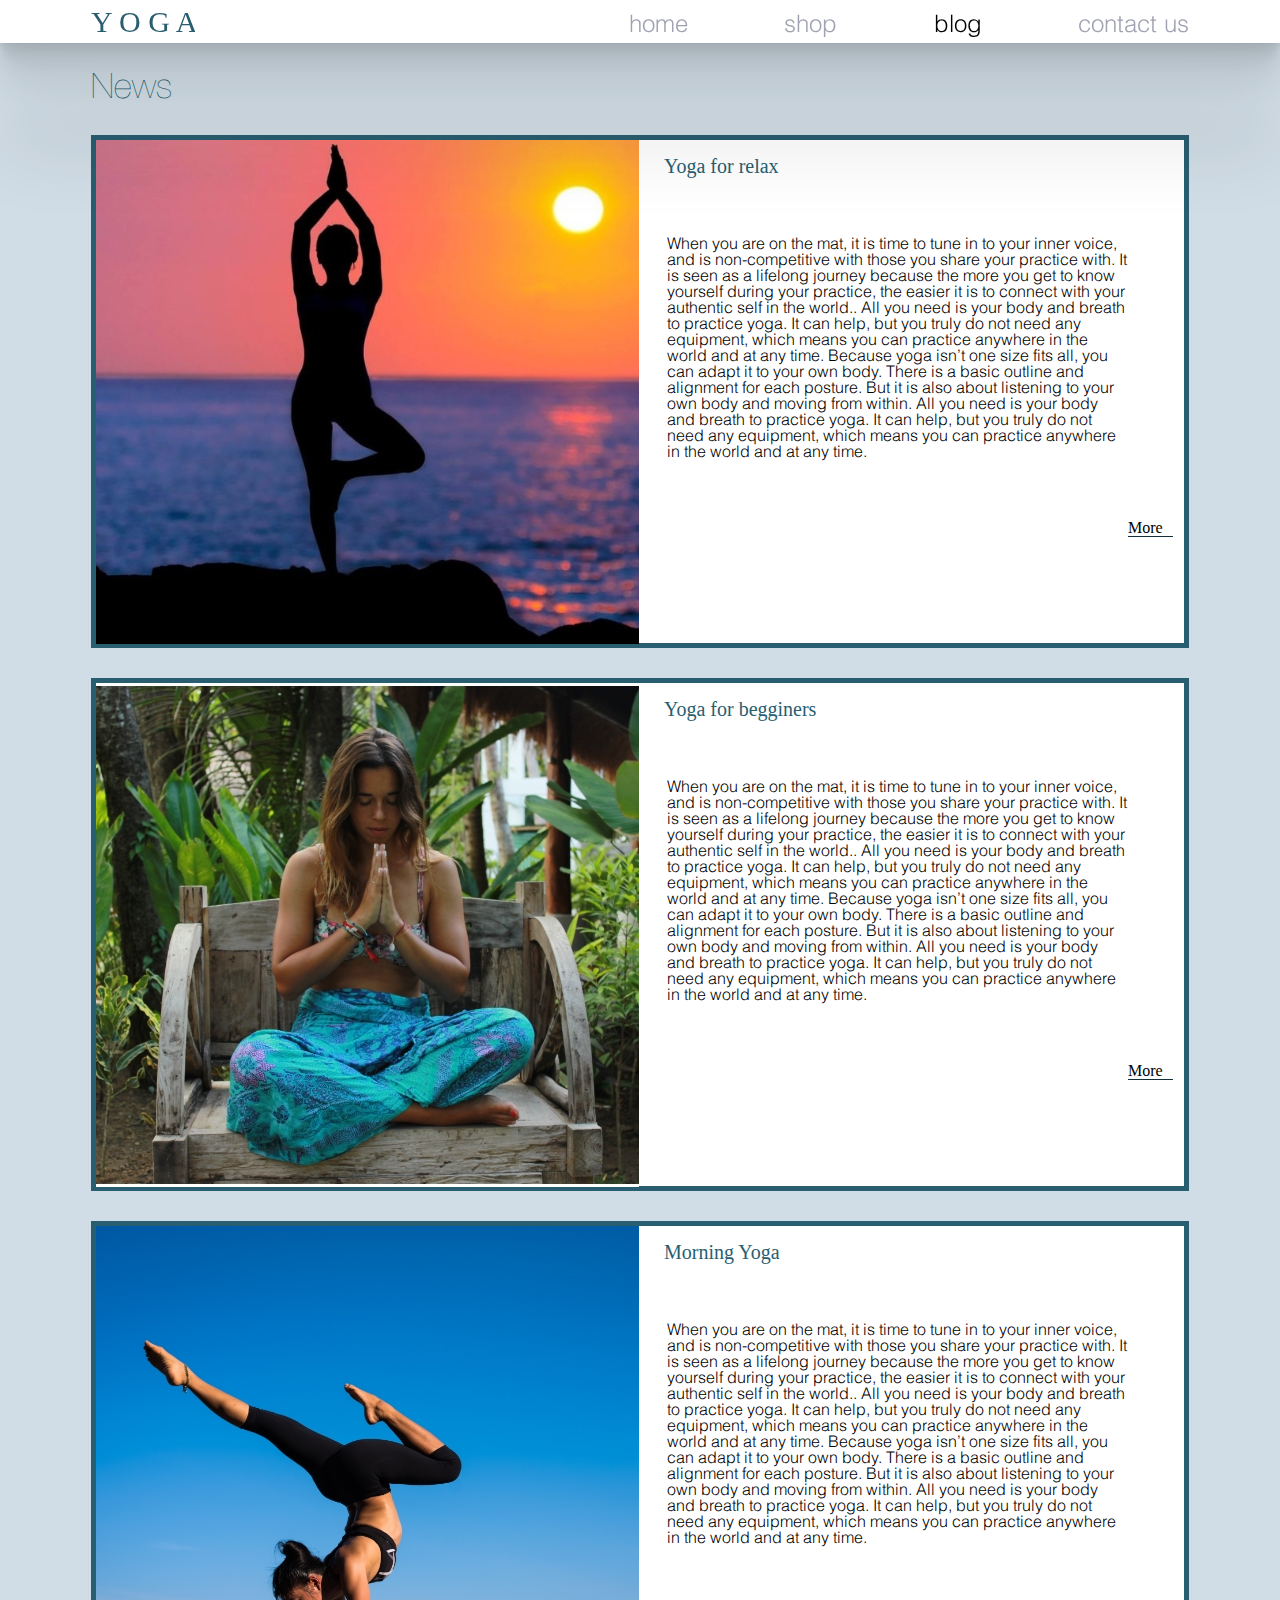
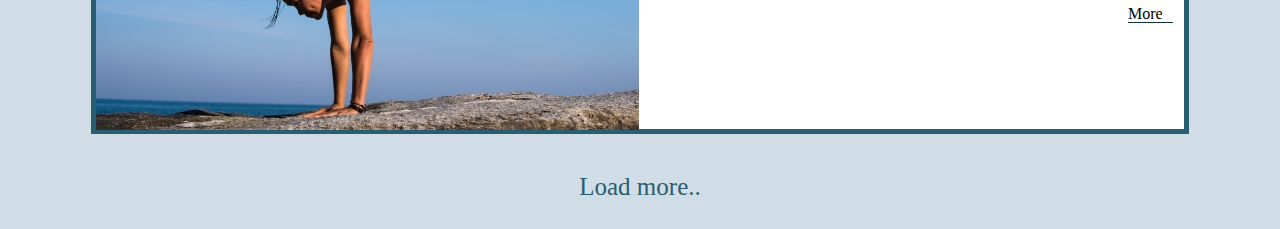
<file: blog.html>
<!DOCTYPE html>
<html>
<head>
	<meta charset="utf-8">
	<meta name="viewport" content="width=device-width, initial-scale=1.0">
	<meta name="description" content="form with responsive">
  	<meta name="keywords" content="HTML, CSS, responsive,form">
  	<meta name="author" content="Katie Pilishvili">
  	<link rel="stylesheet" type="text/css" href="css/reset.css">
  	<link rel="stylesheet" href="https://cdnjs.cloudflare.com/ajax/libs/font-awesome/4.7.0/css/font-awesome.min.css">
	<link rel="stylesheet" type="text/css" href="css/font.css">
	<link rel="stylesheet" type="text/css" href="css/style.css">
	<link rel="stylesheet" type="text/css" href="css/responsive.css">
	<title>yoga</title>
</head>
<body class="shop">
	<header class="header">
		<div class="container">
			<div class="d-flex">
				<div class="logo">
					<a href="index.html">
						<img src="img/logo.svg" alt="logo">
					</a>
				</div>
				<div class="nav-bar">
					<nav>
						<ul class="navigation">
							<li class="nav-a"><a href="index.html">home</a></li>
			                <li class="nav-a"><a href="shop.html">shop</a></li>
			                <li class="nav-active"><a href="blog.html">blog</a></li>
			                <li class="nav-a"><a href="contact.html">contact us</a></li>
						</ul>
					</nav>
				</div>
				<div class="burger">
					<i class="fa fa-bars"></i>
				</div>
			</div>
		</div>
	</header>
	<section class="blog-section">
		<div class="container">
	        <h3>News</h3>
	        <div class="last-section">
				<div class="article-img1"></div>
				<h5  class="article-title">Yoga for relax</h5>
			    <p class="text">When you are on the mat, it is time to tune in to your inner voice, and is non-competitive with those you share your practice with. It is seen as a lifelong journey because the more you get to know yourself during your practice, the easier it is to connect with your authentic self in the world..

                All you need is your body and breath to practice yoga. It can help, but you truly do not need any equipment, which means you can practice anywhere in the world and at any time.

				Because yoga isn’t one size fits all, you can adapt it to your own body. There is a basic outline and alignment for each posture. But it is also about listening to your own body and moving from within.

				All you need is your body and breath to practice yoga. It can help, but you truly do not need any equipment, which means you can practice anywhere in the world and at any time.
				</p>
			    <div class="read-it">
				    <p> More </p>
			    </div>
			</div>
		</div>
	</section>
	<section class="blog-section">
		<div class="container">
		    <div class="last-section">
				<div class="article-img2"></div>
				    <h5  class="article-title">Yoga for begginers</h5>
					 <p class="text">When you are on the mat, it is time to tune in to your inner voice, and is non-competitive with those you share your practice with. It is seen as a lifelong journey because the more you get to know yourself during your practice, the easier it is to connect with your authentic self in the world..

                    All you need is your body and breath to practice yoga. It can help, but you truly do not need any equipment, which means you can practice anywhere in the world and at any time.

					Because yoga isn’t one size fits all, you can adapt it to your own body. There is a basic outline and alignment for each posture. But it is also about listening to your own body and moving from within.

					All you need is your body and breath to practice yoga. It can help, but you truly do not need any equipment, which means you can practice anywhere in the world and at any time.
					</p>
				    <div class="read-it">
					    <p> More </p>
				    </div>
			</div>
		</div>
	</section>
	<section class="blog-section">
        <div class="container">
		    <div class="last-section">
				<div class="article-img3"></div>
					<h5  class="article-title">Morning Yoga </h5>
				    <p class="text">When you are on the mat, it is time to tune in to your inner voice, and is non-competitive with those you share your practice with. It is seen as a lifelong journey because the more you get to know yourself during your practice, the easier it is to connect with your authentic self in the world..

                    All you need is your body and breath to practice yoga. It can help, but you truly do not need any equipment, which means you can practice anywhere in the world and at any time.

					Because yoga isn’t one size fits all, you can adapt it to your own body. There is a basic outline and alignment for each posture. But it is also about listening to your own body and moving from within.

					All you need is your body and breath to practice yoga. It can help, but you truly do not need any equipment, which means you can practice anywhere in the world and at any time.
					</p>
				    <div class="read-it">
					    <p> More </p>
				    </div>
			</div>
		</div>
		<div class="blog-load">
		   <p >Load more..</p>
	    </div>
	</section>
</body>
</html>
</file>
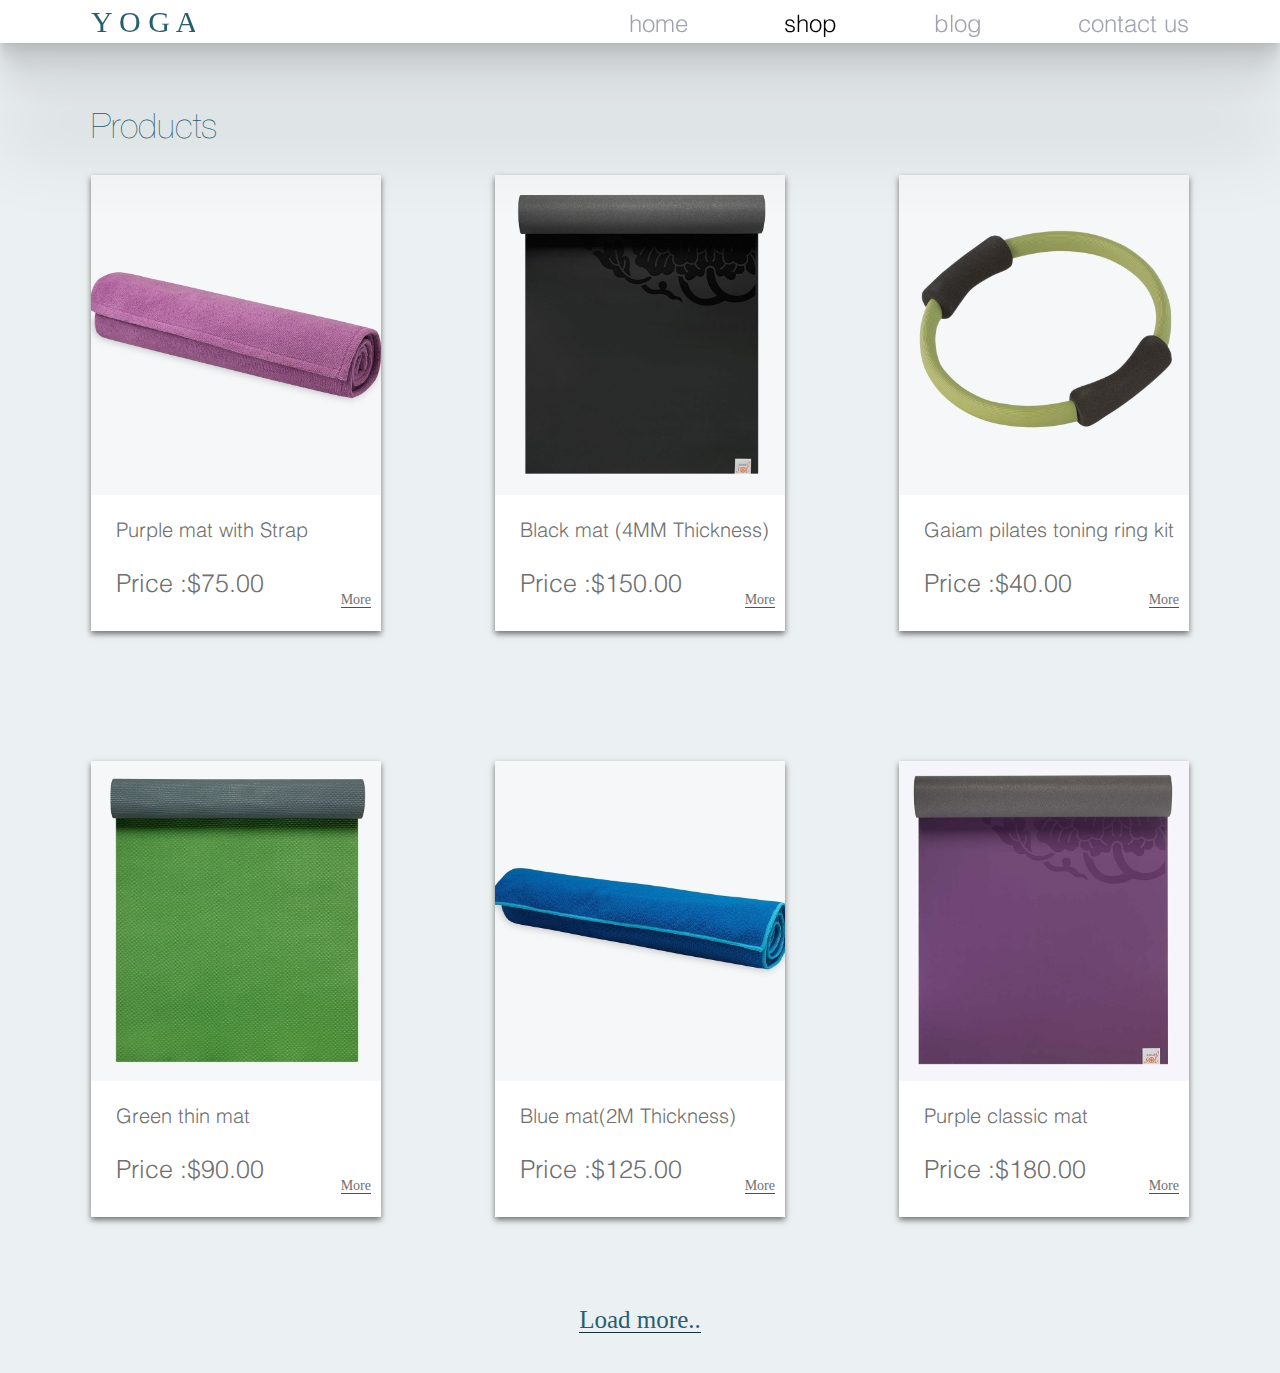
<file: shop.html>
<!DOCTYPE html>
<html>
<head>
	<meta charset="utf-8">
	<meta name="viewport" content="width=device-width, initial-scale=1.0">
	<meta name="description" content="form with responsive">
  	<meta name="keywords" content="HTML, CSS, responsive,form">
  	<meta name="author" content="Katie Pilishvili">
  	<link rel="stylesheet" type="text/css" href="css/reset.css">
  	<link rel="stylesheet" href="https://cdnjs.cloudflare.com/ajax/libs/font-awesome/4.7.0/css/font-awesome.min.css">
	<link rel="stylesheet" type="text/css" href="css/font.css">
	<link rel="stylesheet" type="text/css" href="css/style.css">
	<link rel="stylesheet" type="text/css" href="css/responsive.css">
	<title>yoga</title>
</head>
<body>
	<header class="header">
		<div class="container">
			<div class="d-flex">
				<div class="logo">
					<a href="index.html">
						<img src="img/logo.svg" alt="logo">
					</a>	
				</div>
				<div class="nav-bar">
					<nav>
						<ul class="navigation">
							<li class="nav-a"><a href="index.html">home</a></li>
			                <li class="nav-active"><a href="shop.html">shop</a></li>
			                <li class="nav-a"><a href="blog.html">blog</a></li>
			                <li class="nav-a"><a href="contact.html">contact us</a></li>
						</ul>
					</nav>
				</div>
				<div class="burger">
					<i class="fa fa-bars"></i>
				</div>
			</div>
		</div>
	</header>
	<section class="articles">
		<div class="container">
			<h3>Products </h3>	
			<div class="article-box">
				<div class="my-article">
					<img class="shop-img" class="img" src="img/1.jpg" alt="poto">
					<p class="name">Purple mat with Strap</p>
					<h4>Price :$75.00</h4>
					<div class="read-item">
						<p>More </p>
					</div>
				</div>
				<div class="my-article">
					<img class="shop-img" src="img/2.jpg" alt="poto">
					<p class="name">Black mat (4MM Thickness)</p>
					<h4>Price :$150.00</h4>
					<div class="read-item">
					    <p>More </p>
				    </div>
				</div>
				<div class="my-article">
					<img class="shop-img" src="img/3.jpg" alt="poto">
					<p class="name">Gaiam pilates toning ring kit</p>
					<h4>Price :$40.00</h4>
				<div class="read-item">
					    <p> More </p>
				    </div>
				</div>
			</div>
		</div>
	</section>
	<section class="articles">
		<div class="container">
			<div class="article-box">
				<div class="my-article">
						<img class="shop-img" src="img/4.jpg" alt="poto">
						<p class="name">Green thin mat</p>
						<h4>Price :$90.00</h4>
						<div class="read-item">
							<p>More </p>
						</div>
					</div>
					<div class="my-article">
						<img class="shop-img" src="img/5.jpg" alt="poto">
						<p class="name">Blue mat(2M Thickness)</p>
						<h4>Price :$125.00</h4>
						<div class="read-item">
						    <p>More </p>
					    </div>
					</div>
					<div>
					<div class="my-article">
						<img class="shop-img" src="img/6.jpg" alt="poto">
						<p class="name">Purple classic mat</p>
						<h4>Price :$180.00</h4>
						<div class="read-item">
						    <p> More </p>
					    </div>
					</div>
				</div>
			</div>
		</div>
	</section>
	<div class="load">
		<p >Load more..</p>
	</div>
</body>
</html>
</file>
<file: css/font.css>
@font-face {
  font-family: "Helvetica-Light";
  src: url("../fonts/HelveticaLt.eot"); /* IE9 Compat Modes */
  src: url("../fonts/HelveticaLt.eot?#iefix") format("embedded-opentype"), /* IE6-IE8 */
    url("../fonts/HelveticaLt.otf") format("opentype"), /* Open Type Font */
    url("../fonts/HelveticaLt.svg") format("svg"), /* Legacy iOS */
    url("../fonts/HelveticaLt.ttf") format("truetype"), /* Safari, Android, iOS */
    url("../fonts/HelveticaLt.woff") format("woff"), /* Modern Browsers */
    url("../fonts/HelveticaLt.woff2") format("woff2"); /* Modern Browsers */
  font-weight: normal;
  font-style: normal;
}
@font-face {
  font-family: "HelveticaNeue-UltraLight";
  src: url("../fonts/Helvetica25UltraLight22433.eot"); /* IE9 Compat Modes */
  src: url("../fonts/Helvetica25UltraLight22433.eot?#iefix") format("embedded-opentype"), /* IE6-IE8 */
    url("../fonts/Helvetica25UltraLight22433.otf") format("opentype"), /* Open Type Font */
    url("../fonts/Helvetica25UltraLight22433.svg") format("svg"), /* Legacy iOS */
    url("../fonts/Helvetica25UltraLight22433.ttf") format("truetype"), /* Safari, Android, iOS */
    url("../fonts/Helvetica25UltraLight22433.woff") format("woff"), /* Modern Browsers */
    url(".s./fonts/Helvetica25UltraLight22433.woff2") format("woff2"); /* Modern Browsers */
  font-weight: normal;
  font-style: normal;
}
font-face {
  font-family: "Roboto-Regular";
  src: url("../fonts/Roboto-Regular.eot"); /* IE9 Compat Modes */
  src: url("../fonts/Roboto-Regular.eot?#iefix") format("embedded-opentype"), /* IE6-IE8 */
    url("../fonts/Roboto-Regular.otf") format("opentype"), /* Open Type Font */
    url("../fonts/Roboto-Regular.svg") format("svg"), /* Legacy iOS */
    url("../fonts/Roboto-Regular.ttf") format("truetype"), /* Safari, Android, iOS */
    url("../fonts/Roboto-Regular.woff") format("woff"), /* Modern Browsers */
    url("../fonts/Roboto-Regular.woff2") format("woff2"); /* Modern Browsers */
  font-weight: normal;
  font-style: normal;
 }
</file>
<file: css/style.css>
html,body{
	width: 100%;
	height:  100%;
}
body {
	padding: 0 0 5% 0;
}
header {
	position: fixed;
	z-index: 5;
	width: 100%;
	background-color: #fff;
	box-shadow:
	0 2.8px 2.2px rgba(0, 0, 0, 0.034),
	0 6.7px 5.3px rgba(0, 0, 0, 0.048),
	0 12.5px 10px rgba(0, 0, 0, 0.06),
	0 22.3px 17.9px rgba(0, 0, 0, 0.072),
	0 41.8px 33.4px rgba(0, 0, 0, 0.086),
	0 100px 80px rgba(0, 0, 0, 0.12);
}
.d-flex {
	display: flex;
	justify-content: space-between;
}
.container {
	max-width: 1098px;
    width: 100%;
    margin: 0 auto;
}
.logo {
	display: flex;
	justify-content: flex-start;
}
.footer-logo {
	display: flex;
	justify-content: flex-end;
}
.nav-bar {
	display: flex;
	justify-content: flex-end;
	align-items: center;
	margin-right: 0;
}
.navigation {
	width: 560px;
	display: flex;
	align-content: center;
	justify-content: space-between;
}
.nav-a a{
	font-size: 24px;
	color:#A0A2B1 ;
	font-family: "Helvetica-Light";
}
.nav-a a:hover {
	color: #000;
}
.nav-active a{
	font-size: 24px;
	font-family: "Helvetica-Light";
	color:#000;
}
.nav-a a:hover.nav-active{
	color: red;
}
.bg-img {
	background-image: url("../img/background.jpg");
	background-size: cover;
	background-repeat: no-repeat;
	background-position: center;
	position: relative;
	height: 610px;
}
.title {
	position: absolute;
}
.start {
	text-transform: uppercase;
	font-size: 35px;
	font-family: "Roboto-Regular";
	margin-top: 150px;
    margin-left: 700px;
}
.health {
	text-transform: uppercase;
	white-space: nowrap;
	font-size: 50px;
	font-family: "Roboto-Regular";
	margin-top: 30px;
    margin-left: 650px;
}
.box {
	position: relative;
	border-radius: 10px;
	width: 150px;
	height: 40px;
	opacity: 0.9;
	margin-top: 300px;
	margin-left: 750px;
	background-color: #F5F5F5;
}
.box:hover {
    transform: scale(1.2) ;
	transition: transform .3s;
	animation-timing-function: ease-in-out;
}
.join {
	position: absolute;
	text-transform: lowercase;
	font-size: 25px;
	font-family: "Roboto-Regular";
	padding-top: 7px;
	padding-left: 40px;
	text-align: center;
	color: #000;
}
.burger {
	display: none;
	cursor: pointer;
	width: 50px;
    height: 30px;
}
.social {
	cursor: pointer;
	display: flex;
	justify-content: flex-start;
}
.icon {
	color: #285E70;
	margin-top: 15px;
	margin-right: 20px;
}

/*register*/
/* Style the input container */
.forms-wraper{
	display: flex;
	justify-content: flex-start;
}
.contact-wraper {
	max-width: 400px;
	width:100%;
	margin-top: 70px;
	margin-left: 650px;
}
label {
	padding: 7px;
	font-family: "Helvetica-Light";
	color: black;
}
.forms {
	display: flex;
	justify-content: flex-start;
	flex-direction: column;
}
.forms:first-child {
	padding-top: 60px;
}
.input-group {
	height: 45px;
	border:none;
	opacity: 0.9;
    border-radius: 22.5px;
	outline: none;
	color: darkblue;
    box-shadow:
	0 2.8px 2.2px rgba(0, 0, 0, 0.034),
	0 6.7px 5.3px rgba(0, 0, 0, 0.048),
	0 12.5px 10px rgba(0, 0, 0, 0.06),
	0 22.3px 17.9px rgba(0, 0, 0, 0.072),
	0 41.8px 33.4px rgba(0, 0, 0, 0.086),
	0 100px 80px rgba(0, 0, 0, 0.12);
	text-transform: lowercase;
	font-family: "HelveticaNeue-UltraLight";
    padding-left: 30px;
    letter-spacing: 2px;
}
.textarea {
	height: 112px;
	resize: none;
	border:none;
    box-shadow: 0 0 3px grey;
	outline: none;
}
.btn {
	display: flex;
	margin-left: 770px;
	margin-top: 40px;
	padding: 15px 0 60px 0;
}
.btn-submit {
	width: 130px;
	height: 35px;
	border-width: 0;
	text-transform: uppercase;
	font-family: "Helvetica-Light";
	color: #fff;
	cursor: pointer;
	outline: none;
	background-color: #285E70;
    border-radius: 17.5px;
    opacity: 0.9;
}
h2 {
	font-size: 25px;
	font-family: "Roboto-Regular";
	padding: 5px;
	text-align: center;
}
/*shop page*/
.shop {
	background-color: #D1DDE6
}
.articles {
    display: flex;
    padding: 40px 0 90px 0;
    background-color: #EBF0F2;
}
h3 {
    font-size: 35px;
    padding: 100px 0 30px 0;
    font-family: "HelveticaNeue-UltraLight";
    color: #285E70;
}
.article-box {
    display: flex;
    justify-content: space-between;
    flex-wrap: wrap;
}
.my-article {
    width: 290px;
    height: 456px;
    background-color: #fff;
    box-shadow: 0 3px 6px #707070;
}
h4 {
    font-size: 25px;
    padding-left: 25px;
    font-family: "Helvetica-Light";
    color: #707070;
}
.my-article:hover {
	transform: scale(1.1) ;
	transition: transform .2s;
	animation-timing-function: ease-in-out;

}
.name {
    padding: 20px 0 30px 25px;
    font-size: 20px;
    font-family: "Helvetica-Light";
    color: #707070;
}
.read-item {
    display: flex;
    align-content: flex-end;
    justify-content: flex-end;
    margin-right: 10px;
    font-size: 14px;
    font-family: "Roboto-Regular";
    color: #707070;
    cursor: pointer;  
}
.read-item p{
	border-bottom: 1px solid #285E70;
}
.load {
    display: flex;
    justify-content: center;
    align-items: center;
    padding: 0 0 40px 0;
    font-size: 25px;
    color: #707070;
    background-color: #EBF0F2;
    font-family: "Roboto-Regular";
    color: #285E70;
    cursor: pointer;
}
.load p{
	border-bottom: 1px solid #142F38;
}
/*blog page*/
.last-section {
	display: flex;
	height:513px;
	background-color: #fff;
	border: 5px solid #285E70;
}
.blog-section{
	padding-bottom: 30px;
}
.article-img1 {
	background-image: url("../img/art1.jpg");
	background-repeat: no-repeat;
	display: flex;
	justify-content: flex-start;
	align-items: flex-start;
	max-width: 543px;
	width: 100%;
	height: 504px;
}
.article-img2 {
	background-image: url("../img/art2.jpg");
	background-repeat: no-repeat;
	display: flex;
	justify-content: flex-start;
	align-items: flex-start;
	max-width: 543px;
	width: 100%;
	height: 504px;
}
.article-img3 {
	background-image: url("../img/art3.jpg");
	background-repeat: no-repeat;
	background-position: cover;
	display: flex;
	justify-content: flex-start;
	align-items: flex-start;
	max-width: 543px;
	width: 100%;
	height: 504px;
}
.article-title{
	color: #285E70;
    font-size: 20px;
    padding-left: 25px;
    white-space: nowrap;
    margin-top: 16px;
    width: 28px;
}
.text{
	margin: 94px 0 0 0;
    width: 461px;
    height: 375px;
    font-size: 16px;
    font-family: "Helvetica-Light";
}
.read-it p{
	cursor: pointer;
	padding: 380px 10px 0 0;
    border-bottom: 1px solid #142F38;
}
.blog-load p{
	background-color: #D1DDE6;
	color: #285E70;
	margin:40px 0 0 0;
	text-align: center;
	cursor: pointer;
	font-family: "Roboto-Regular";
	font-size: 25px;
}
h3 {
	font-size: 35px;
	font-family: "HelveticaNeue-UltraLight";
	color: #285E70;
	padding: 70px 0 30px 0
}

/*contact page*/
.contact {
	background-color: #F5F5F5;
	height: 610px;
}
.contact:hover {
	animation-name: example;
    animation-duration: 4s;
}
.map {
	display: flex;
	justify-content: flex-end;
    width: 879px;
    height: 466px;
    margin-bottom: 100px;
}
.social-icons {
	display: flex;
	flex-direction: column;
	justify-content: space-between;
	height: 116px;
	color: #000;
}
.social-icons:first-child{
	margin-top: 88px;
}
.info {
	display: flex;
	justify-content: space-between;
	align-items: flex-start;
}

@keyframes example {
  0%   {background-color: #F5F5F5;}
  25%  {background-color: #EBF0F2;}
  50%  {background-color: #D1DDE6;}
  100% {background-color: #F5F5F5;}
}
</file>
<file: css/responsive.css>
/*home-page*/
@media (max-width: 1000px){
  .start {
    margin-left: 650px;
  }
  .health {
    margin-left: 600px;
  }
  .box {
    margin-left: 700px;
  }
}
@media (max-width: 960px){
  .start {
    margin-left: 600px;
  }
  .health {
    margin-left: 550px;
  }
  .box {
    margin-left: 650px;
  }
}
@media (max-width: 900px){
  .start {
    margin-left: 500px;
  }
  .health {
    margin-left: 450px;
  }
  .box {
    margin-left: 550px;
  }
  .footer-logo {
    display: none;
  }
  .social a{
    justify-content: center;
  }
}
@media (max-width: 810px){
  .start {
    margin-left: 450px;
    font-size: 30px;
  }
  .health {
    margin-left: 400px;
    font-size: 45px;
  }
  .box {
    margin-left: 470px;
  }
}
@media (max-width: 730px){
  .start {
    margin-left: 400px;
    font-size: 25px;
  }
  .health {
    margin-left: 350px;
    font-size: 40px;
  }
  .box {
    margin-left: 410px;
  }
  .logo {
    width: 90px;
  }
}
@media (max-width: 650px){
  .start {
    margin-left: 350px;
  }
  .health {
    margin-left: 300px;
  }
  .box {
    margin-left: 370px;
  }
}
@media (max-width: 537px){
  .start {
    margin-left:220px;
    font-size: 20px;
  }
  .health {
    margin-left: 170px;
    font-size: 35px;
  }
  .box {
    margin-left: 230px;
    margin-top: 270px;
    width: 100px;
    height: 40px;
  }
  .join {
    font-size: 20px;
    white-space: nowrap;
    padding-left: 25px;
  }
  .bg-img {
    width: 413px;
  }
}
@media (max-width: 320px) {
  .bg-img {
    width: 450px;
    height: 580px;
    padding-top: 30px;
  }
}
/*register page*/
@media (max-width: 990px) {
  .btn {
	  margin-left: 720px;

}
@media (max-width: 990px) {
  h2{
  	font-size: 20px;
  }
  label {
  	font-size: 12px;
  }
  .contact-wraper {
  	max-width: 300px;
  	width:100%;
  	margin-left: 500px;
   }
  .btn {
	  margin-left: 570px;
   }
}
@media (max-width: 800px) {
  	.navigation {
  		display: none;
  	}
  	.burger {
  		display: flex;
      justify-content: center;
  		width: 50px;
      height: 30px;
      color: #285E70;
  	}
  .contact-wraper {
	   max-width: 300px;
	
   }
  	label {
  		font-size: 10px;
  	}
  	h2 {
  		font-size: 15px;
  	}
  }
    @media (max-width: 700px) {
	  .contact-wraper {
		margin-left: 350px;
	   }

}
@media (max-width: 750px) {
	    .btn {
	margin-left: 430px;
}
  	}
  	 @media (max-width: 560px) {

	  .contact-wraper {
		  margin-left: 200px;
	   }
	  .btn {
	    margin-left: 270px;
}
  	}
  	 @media (max-width: 360px) {
  	 	.bg-img {
  	 		position: none;
  	 		height: 300px;
  	 	}
    	.logo {
	  	width: 60px;
	    height: 26px;
	  }
	  .contact-wraper {
	  	margin-top: 20px;
		  margin-left: 150px;
	   }
	   .input-group {
	      height: 25px;
	      width: 200px;
  	}
}

    /*shop page*/
    @media  (max-width: 360px){
  h3 {
    margin-left: 20px;
  }
}
@media only screen and (min-width: 1200px) and (max-width: 1600px) {
  .article-box{
    display: flex;
    justify-content: space-between;
  }
}
@media  (min-width: 992px) and (max-width: 1200px) {
  .title-box {
    flex-wrap: wrap;
    justify-content: space-around;
  }
}
@media (max-width: 1150px) {
  .article-box {
    flex-wrap: wrap;
    justify-content: space-around;
  }

  .my-article {
    margin-top: 50px;
  }

@media (max-width:600px) {
  h3 {
    padding: 0;
  }
  .articles {
    padding-bottom:  0;
  }
  .my-article {
    margin-bottom: 0;
  }
  .load {
    padding-top: 20px;
  }

}
@media (max-width: 375px) {
  .burger {
    display: flex;
    justify-content: flex-end;
  }
  .navigation {
    display: none;
  }
}
/*blog page*/
@media (max-width: 960px) {
  .article-img1 {
    max-width: 443px;
    width: 100%;
    height: 401px;
  }
  .article-img2 {
    max-width: 443px;
    width: 100%;
    height: 401px;
  }
  .article-img3 {
    max-width: 443px;
    width: 100%;
    height: 401px;
  }
  .last-section {
    height:412px;
  }
}
@media (max-width: 880px) {
  .text{
    margin: 50px 0 0 0;
  }
.read-it {
  display: none;
 }
}
@media (max-width: 837px) {
  .article-img1 {
    max-width: 350px;
    width: 100%;
    height: 300px;
  }
  .article-img2 {
    max-width: 350px;
    width: 100%;
    height: 300px;
  }
  .article-img3 {
    max-width: 350px;
    width: 100%;
    height: 300px;
  }
  .last-section {
    height:310px;
  }
  .text {
    font-size: 14px;
  }
}
@media (max-width: 730px) {
  @media (max-width: 837px) {
  .article-img1 {
    max-width: 250px;
    width: 100%;
    height:290px;
  }
  .article-img2 {
    max-width: 250px;
    width: 100%;
    height:290px;
  }
  .article-img3 {
    max-width: 250px;
    width: 100%;
    height:290px;
  }
  .last-section {
    height:300px;
  }
  .text {
    font-size: 14px;
  }
}
@media (max-width: 630px) {
  .article-img1 {
    display: none;
  }
  .article-img2 {
    display: none;
  }
  .article-img3 {
   display: none;
  }
  .last-section {
    height:300px;
  }
  .text {
    font-size: 14px;
  }
}
@media (max-width: 600px) {
  h3 {
    padding: 50px 0 30px 0
  }
  .blog-section:last-child{
    padding-bottom: 0;
 }
}
@media (max-width: 377px) {
  .text {
    font-size: 12px;
  }
}
/*contact page*/
@media (max-width: 734px) {
  .map {
    width: 500px;
    height: 300px;
 }
}
@media (max-width: 670px) {
  .map {
    width: 400px;
    height: 250px;
 }
}
@media (max-width: 515px) {
  .map {
    width: 350px;
    height: 250px;
 }
}
@media (max-width: 462px) {
  .map {
    padding-top: 30px;
    width: 360px;
    height: 250px;
 }
 .social-icons {
    position: absolute;
 }
 .info p{
    display: none;
 }
}
@media (max-width: 320px) {
  .map {
    width: 320px;
    height: 200px;
 }
 .social-icons {
    padding-top: 25px;
 }
}
</file>
